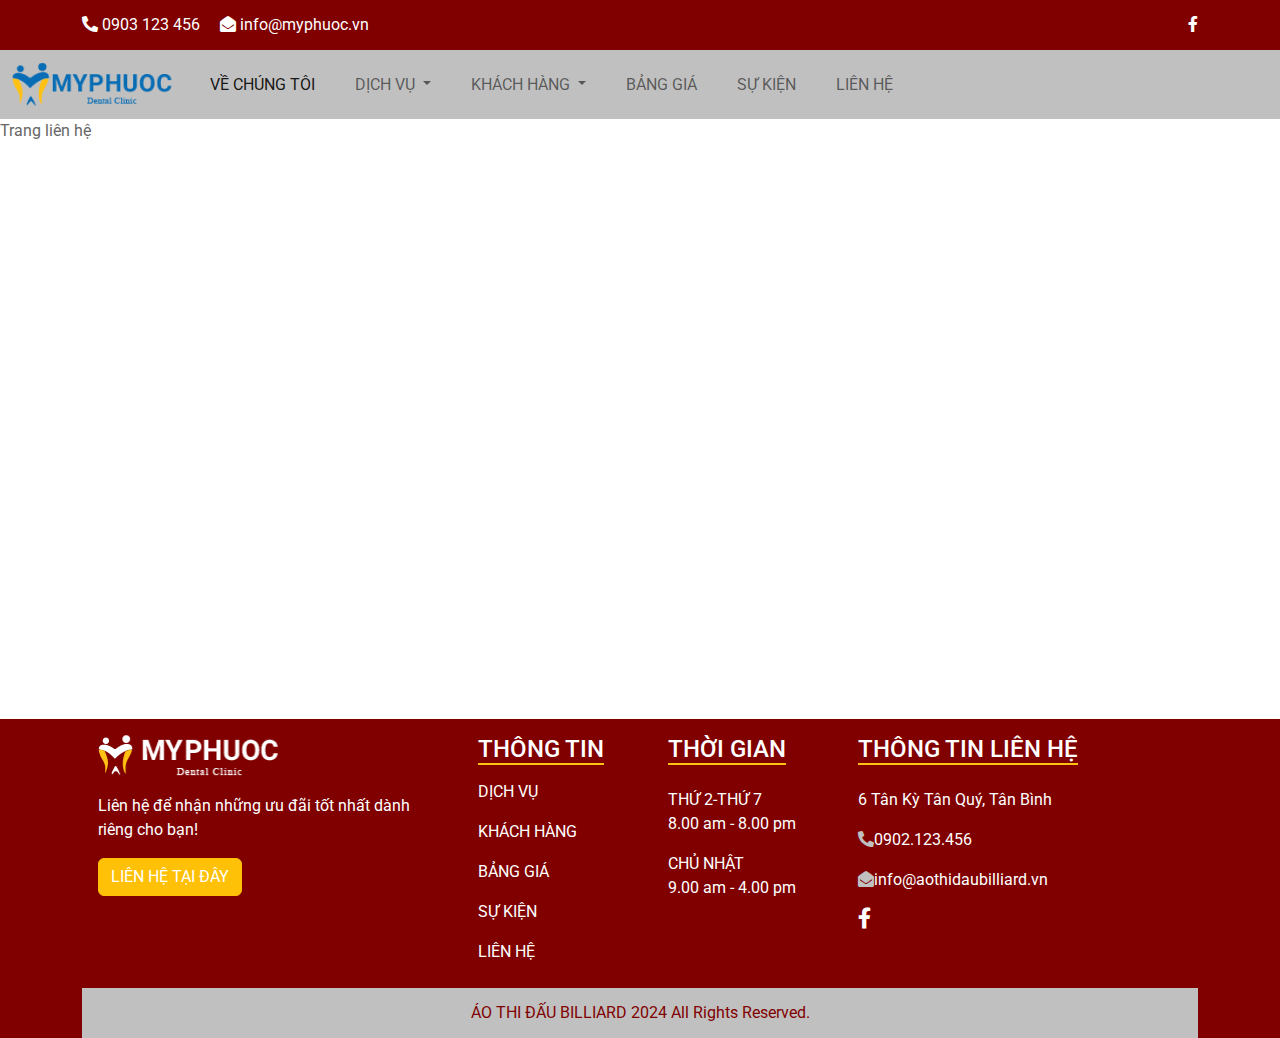
<file: index.html>
<!doctype html>
<html>
<head>
<meta charset="utf-8">
	<meta name="viewport" content="width=device-width, initial-scale=1">

<title>Nha khoa My Phuoc</title>
	<link rel="stylesheet" href="images/TITLE-ICON.png" type="image/x-icon">
	<link rel="stylesheet" href="css/all.min.css">
	<link rel="stylesheet" href="css/bootstrap.css">
	<link rel="stylesheet" href="css/style.css">
	<script src="js/bootstrap.bundle.min.js"></script>
</head>

<body>
	<div class="top-bar bg-primary text-light">
	<div class="container d-flex justify-content-between">
		<span>
		<i class="fas fa-phone-alt"></i> 0903 123 456 <i class="fas fa-envelope-open ms-3"></i> info@myphuoc.vn
		</span>
		<span><a href="#"><i class="fab fa-facebook-f"></i></a></span>
		
		</div>
	</div>
	<nav class="navbar navbar-expand-lg bg-secondary">
  <div class="container-fluid">
    <a class="navbar-brand" href="lienhe.html"><img src="images/LOGO 2 MPHUOCHC 1.png" alt=""></a>
    <button class="navbar-toggler" type="button" data-bs-toggle="collapse" data-bs-target="#navbarSupportedContent" aria-controls="navbarSupportedContent" aria-expanded="false" aria-label="Toggle navigation">
      <span class="navbar-toggler-icon"></span>
    </button>
    <div class="collapse navbar-collapse" id="navbarSupportedContent">
      <ul class="navbar-nav me-auto mb-2 mb-lg-0">
        <li class="nav-item">
          <a class="nav-link active" aria-current="page" href="#">VỀ CHÚNG TÔI</a>
        </li>
        
        <li class="nav-item dropdown">
          <a class="nav-link dropdown-toggle" href="#" role="button" data-bs-toggle="dropdown" aria-expanded="false">
            DỊCH VỤ
          </a>
          <ul class="dropdown-menu">
            <li><a class="dropdown-item" href="#">THIẾT KẾ THEO YÊU CẦU</a></li>
			  <li><a class="dropdown-item" href="#">ĐẶT SỐ LƯỢNG LỚN</a></li>
            <li><a class="dropdown-item" href="#">IN CÁC LOẠI ÁO</a></li>
			  <li><a class="dropdown-item" href="#">CÁC MẪU CÓ SẴN</a></li>
			  <li><a class="dropdown-item" href="#">BÁO GIÁ</a></li>
          </ul>
        </li>
		  <li class="nav-item dropdown">
          <a class="nav-link dropdown-toggle" href="#" role="button" data-bs-toggle="dropdown" aria-expanded="false">
            KHÁCH HÀNG
          </a>
          <ul class="dropdown-menu">
            <li><a class="dropdown-item" href="#">HÌNH ẢNH</a></li>
			  <li><a class="dropdown-item" href="#">FEEDBACK</a></li>
          </ul>
        </li>
        <li class="nav-item">
          <a class="nav-link" href="#">BẢNG GIÁ</a>
        </li>
		  <li class="nav-item">
          <a class="nav-link" href="#">SỰ KIỆN</a>
        </li>
		  <li class="nav-item">
          <a class="nav-link" href="lienhe.html">LIÊN HỆ</a>
        </li>
      </ul>
    </div>
  </div>
</nav>
	<!--xong nav-->
	<main>Trang liên hệ</main>
	<footer class="bg-primary text-light">
		<div class="container">
		<div class="row">
			<div class="col-12 col-sm-6 col-md-6 col-lg-4">
			<div class="p-3">
				<a href="#"><img src="images/logo_footer.png" alt=""></a>
				<p class="pt-3">Liên hệ để nhận những ưu đãi tốt nhất dành riêng cho bạn! </p>
				<button type="button" class="btn btn-warning text-light" >LIÊN HỆ TẠI ĐÂY</button>
				
				</div>
			</div>
			<div class="col-12 col-sm-6 col-md-6 col-lg-2">
			<div class="p-3">
				<h4><span class="gach-chan">THÔNG TIN</span></h4>
				<ul class="navbar-nav">
					<li class="nav-item"><a href="#" class="nav-link">DỊCH VỤ</a></li>
					<li class="nav-item"><a href="#" class="nav-link">KHÁCH HÀNG</a></li>
					<li class="nav-item"><a href="#" class="nav-link">BẢNG GIÁ</a></li>
					<li class="nav-item"><a href="#" class="nav-link">SỰ KIỆN</a></li>
					<li class="nav-item"><a href="#" class="nav-link">LIÊN HỆ</a></li>
				
				</ul>
				</div>
			</div>
			<div class="col-12 col-sm-6 col-md-6 col-lg-2">
			<div class="p-3">
				<h4><span class="gach-chan">THỜI GIAN</span></h4>
				<p class="pt-3">THỨ 2-THỨ 7 <br>
					8.00 am - 8.00 pm
				</p>
				<p>CHỦ NHẬT <br>
					9.00 am - 4.00 pm
				</p>
				</div>
			</div>
			<div class="col-12 col-sm-6 col-md-6 col-lg-4">
			<div class="p-3">
				<h4><span class="gach-chan">THÔNG TIN LIÊN HỆ</span></h4>
				<p class="pt-3"><i class="fas fa-map-marke-alt text-warning"></i>6 Tân Kỳ Tân Quý, Tân Bình </p>
				<p><i class="fas fa-phone-alt text-warning"></i>0902.123.456</p>
				<p><i class="fas fa-envelope-open text-warning"></i>info@aothidaubilliard.vn</p>
				<a href="#"><i class="fab fa-facebook-f fa-lg"></i></a>
				</div>
			</div>
			</div>
		<div class="bottom-bar bg-warning text-primary">
			<p class="text-center">ÁO THI ĐẤU BILLIARD 2024 All Rights Reserved.</p>
			</div>
		</div>
	
	
	
	
	
	
	
	
	
	</footer>
	
	
	
</body>
</html>
</file>
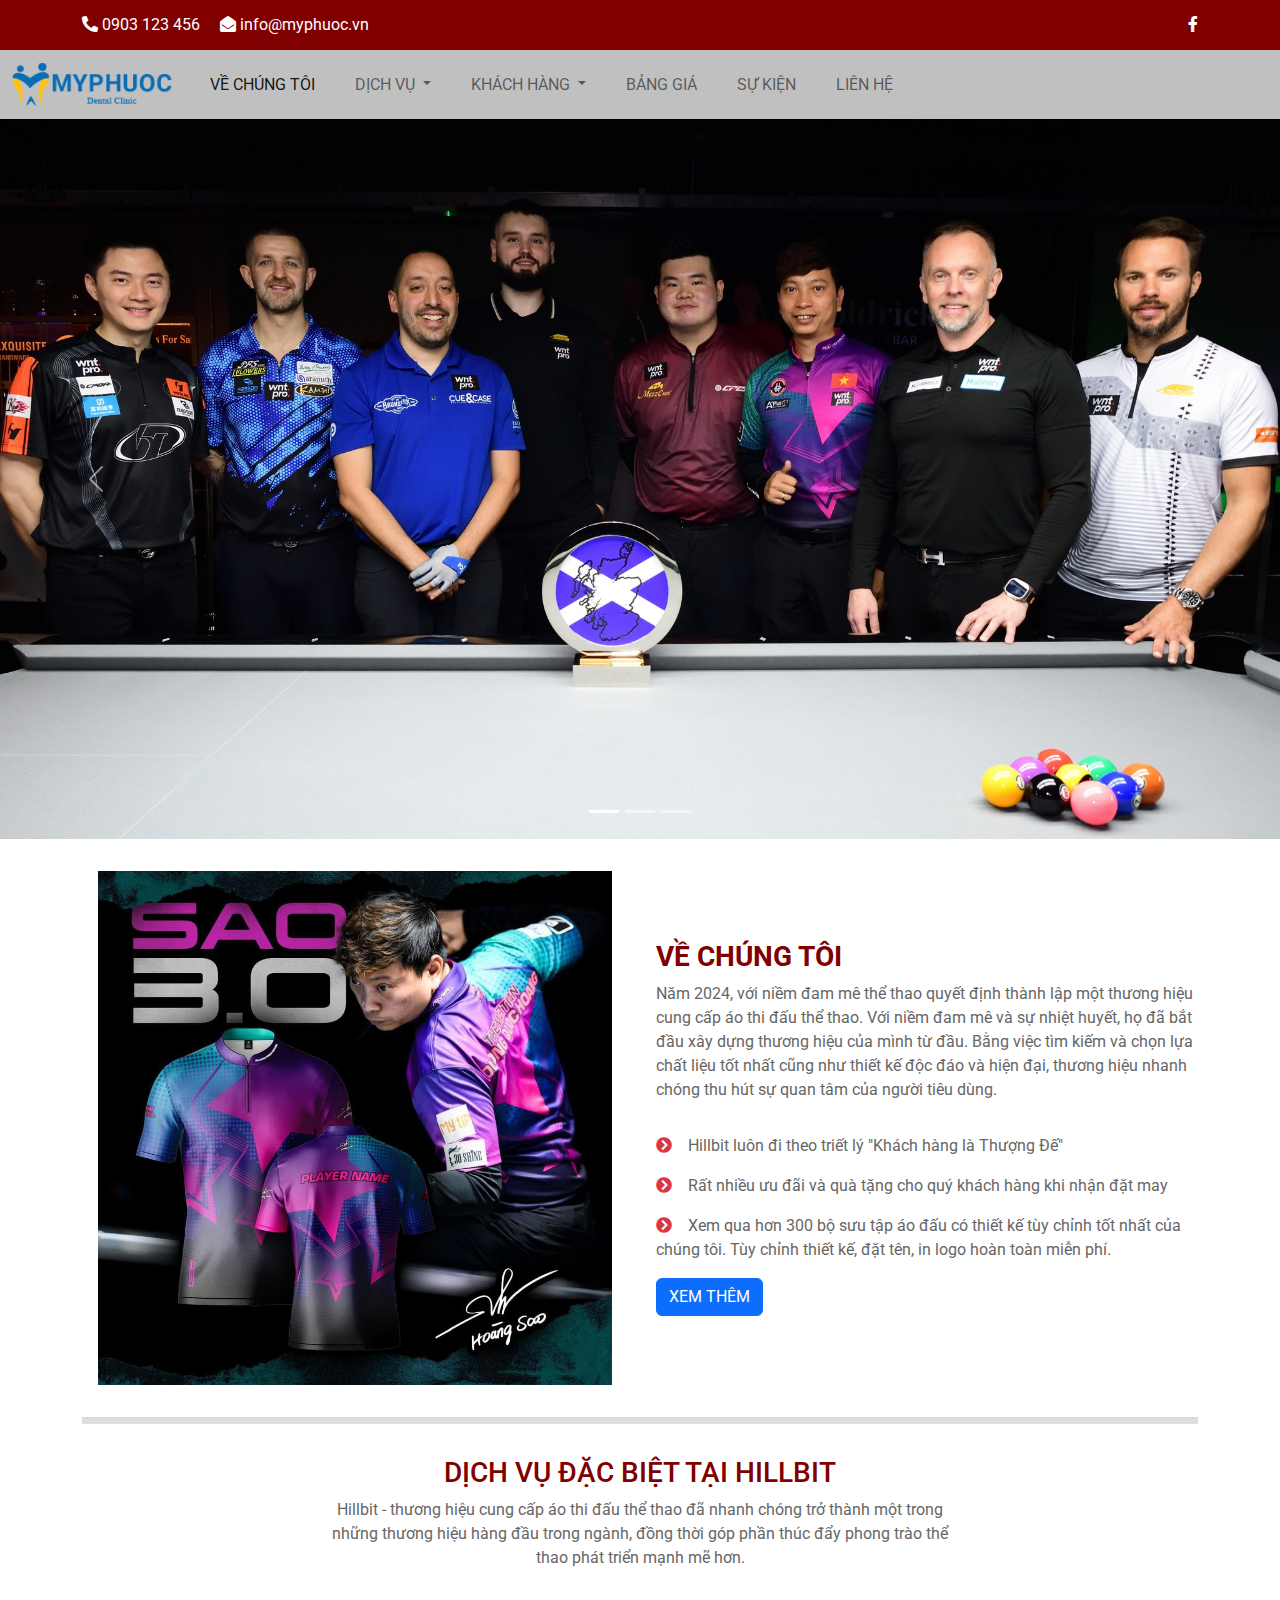
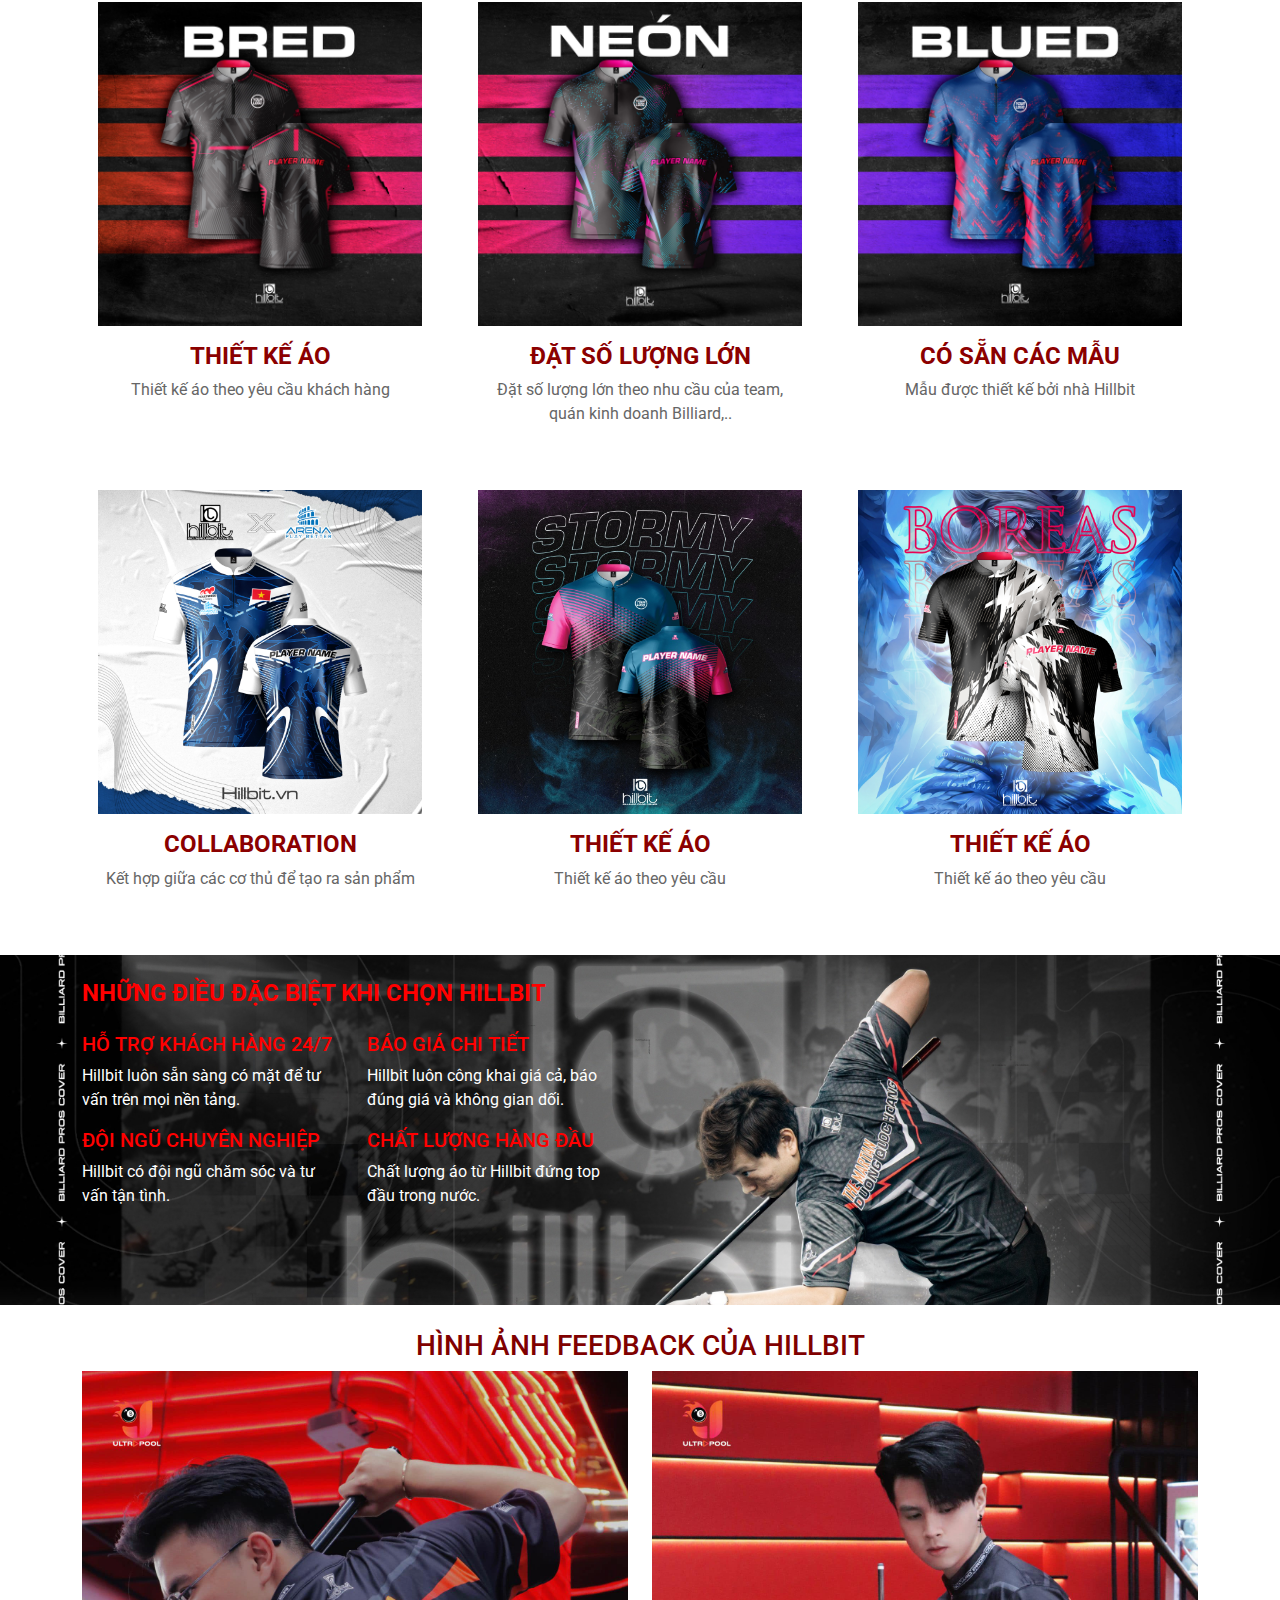
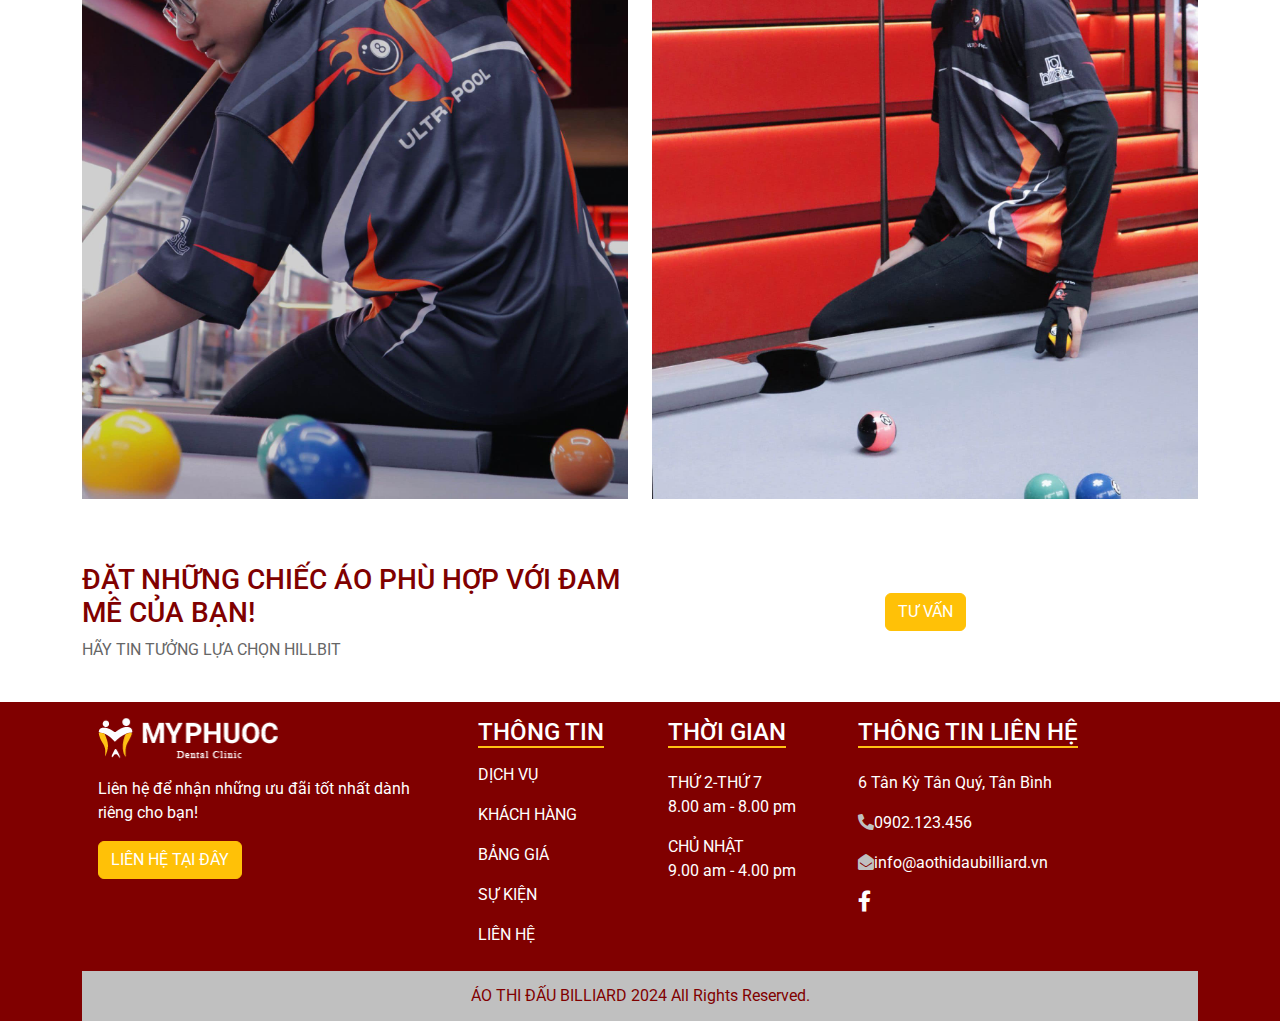
<file: indx.html>
<!doctype html>
<html>
<head>
<meta charset="utf-8">
<meta name="viewport" content="width=device-width, initial-scale=1">
<title>Hillbit</title>
<link rel="stylesheet" href="images/TITLE-ICON.png" type="image/x-icon">
<link rel="stylesheet" href="css/all.min.css">
<link rel="stylesheet" href="css/bootstrap.css">
<link rel="stylesheet" href="css/style.css">
	<link rel="stylesheet" href="css/owl.carousel.css">
	<link rel="stylesheet" href="css/owl.theme.default.css">
<script src="js/bootstrap.bundle.min.js"></script>
</head>

<body>
<div class="top-bar bg-primary text-light">
  <div class="container d-flex justify-content-between"> <span> <i class="fas fa-phone-alt"></i> 0903 123 456 <i class="fas fa-envelope-open ms-3"></i> info@myphuoc.vn </span> <span><a href="#"><i class="fab fa-facebook-f"></i></a></span> </div>
</div>
<nav class="navbar navbar-expand-lg bg-secondary">
  <div class="container-fluid"> <a class="navbar-brand" href="#"><img src="images/LOGO 2 MPHUOCHC 1.png" alt=""></a>
    <button class="navbar-toggler" type="button" data-bs-toggle="collapse" data-bs-target="#navbarSupportedContent" aria-controls="navbarSupportedContent" aria-expanded="false" aria-label="Toggle navigation"> <span class="navbar-toggler-icon"></span> </button>
    <div class="collapse navbar-collapse" id="navbarSupportedContent">
      <ul class="navbar-nav me-auto mb-2 mb-lg-0">
        <li class="nav-item"> <a class="nav-link active" aria-current="page" href="#">VỀ CHÚNG TÔI</a> </li>
        <li class="nav-item dropdown"> <a class="nav-link dropdown-toggle" href="#" role="button" data-bs-toggle="dropdown" aria-expanded="false"> DỊCH VỤ </a>
          <ul class="dropdown-menu">
            <li><a class="dropdown-item" href="#">THIẾT KẾ THEO YÊU CẦU</a></li>
            <li><a class="dropdown-item" href="#">ĐẶT SỐ LƯỢNG LỚN</a></li>
            <li><a class="dropdown-item" href="#">IN CÁC LOẠI ÁO</a></li>
            <li><a class="dropdown-item" href="#">CÁC MẪU CÓ SẴN</a></li>
            <li><a class="dropdown-item" href="#">BÁO GIÁ</a></li>
          </ul>
        </li>
        <li class="nav-item dropdown"> <a class="nav-link dropdown-toggle" href="#" role="button" data-bs-toggle="dropdown" aria-expanded="false"> KHÁCH HÀNG </a>
          <ul class="dropdown-menu">
            <li><a class="dropdown-item" href="#">HÌNH ẢNH FEEDBACK</a></li>
            <li><a class="dropdown-item" href="#">CHÍNH SÁCH BẢO HÀNH</a></li>
			  <li><a class="dropdown-item" href="#">HƯỚNG DẪN MUA HÀNG VÀ THANH TOÁN</a></li>
          </ul>
        </li>
        <li class="nav-item"> <a class="nav-link" href="#">BẢNG GIÁ</a> </li>
        <li class="nav-item"> <a class="nav-link" href="#">SỰ KIỆN</a> </li>
        <li class="nav-item"> <a class="nav-link" href="#">LIÊN HỆ</a> </li>
      </ul>
    </div>
  </div>
</nav>
<!--xong nav-->
	
	
<div id="carouselExampleIndicators" class="carousel slide" data-bs-ride="true">
  <div class="carousel-indicators">
    <button type="button" data-bs-target="#carouselExampleIndicators" data-bs-slide-to="0" class="active" aria-current="true" aria-label="Slide 1"></button>
    <button type="button" data-bs-target="#carouselExampleIndicators" data-bs-slide-to="1" aria-label="Slide 2"></button>
    <button type="button" data-bs-target="#carouselExampleIndicators" data-bs-slide-to="2" aria-label="Slide 3"></button>
  </div>
  <div class="carousel-inner">
    <div class="carousel-item active"> <img src="images/440423873_965350148579381_1224416045426023534_n.jpg" class="d-block w-100" alt="..."> </div>
    <div class="carousel-item"> <img src="images/giai-World-Pool-Masters-2.jpeg" class="d-block w-100" alt="..."> </div>
    <div class="carousel-item"> <img src="images/quoc-hoang-jpeg-1714863699-171-3273-7356-1714863842.jpg" class="d-block w-100" alt="..."> </div>
  </div>
  <button class="carousel-control-prev" type="button" data-bs-target="#carouselExampleIndicators" data-bs-slide="prev"> <span class="carousel-control-prev-icon" aria-hidden="true"></span> <span class="visually-hidden">Previous</span> </button>
  <button class="carousel-control-next" type="button" data-bs-target="#carouselExampleIndicators" data-bs-slide="next"> <span class="carousel-control-next-icon" aria-hidden="true"></span> <span class="visually-hidden">Next</span> </button>
</div>
<main>
<section id="about" class="my-3">
	<div class="container">
	<div class="row d-flex align-items-center">
		<div class="col-xl-6">
		<div class="p-3">
			<img src="images/427984327_295758593607257_7405995413727666699_n.jpg" alt="" class="img-fluid">
			</div>
		</div>
		<div class="col-xl-6 p-3">
		<h3 class="text-primary"><b>VỀ CHÚNG TÔI</b></h3>
			<p>Năm 2024, với niềm đam mê thể thao quyết định thành lập một thương hiệu cung cấp áo thi đấu thể thao. Với niềm đam mê và sự nhiệt huyết, họ đã bắt đầu xây dựng thương hiệu của mình từ đầu. Bằng việc tìm kiếm và chọn lựa chất liệu tốt nhất cũng như thiết kế độc đáo và hiện đại, thương hiệu nhanh chóng thu hút sự quan tâm của người tiêu dùng.</p>
			<p class="pt-3"><i class="fas fa-chevron-circle-right text-danger me-3"></i>Hillbit luôn đi theo triết lý "Khách hàng là Thượng Đế"</p>
			<p><i class="fas fa-chevron-circle-right text-danger me-3"></i>Rất nhiều ưu đãi và quà tặng cho quý khách hàng khi nhận đặt may</p>
			<p><i class="fas fa-chevron-circle-right text-danger me-3"></i>Xem qua hơn 300 bộ sưu tập áo đấu có thiết kế tùy chỉnh tốt nhất của chúng tôi. Tùy chỉnh thiết kế, đặt tên, in logo hoàn toàn miễn phí.</p>
			<button type="button" class="btn btn-primary">XEM THÊM</button>
		</div>
		</div>
		<hr style="height: 7px;background-color: gray">
	</div>
	</section>	
	<section id="service">
	<div class="container py-3">
		<div class="row d-flex justify-content-center">
		<div class="col-lg-7 text-center">
			<h3 class="text-primary">DỊCH VỤ ĐẶC BIỆT TẠI HILLBIT</h3>
			<p>Hillbit - thương hiệu cung cấp áo thi đấu thể thao đã nhanh chóng trở thành một trong những thương hiệu hàng đầu trong ngành, đồng thời góp phần thúc đẩy phong trào thể thao phát triển mạnh mẽ hơn.</p>
			</div>
		</div>
		<div class="row">
		<div class="col-12 col-sm-6 col-md-6 col-lg-4 mb-3">
			<div class="bg-light text-center p-3" >
			<img src="images/440937217_287381084445008_2234551681702307299_n.jpg" alt="" class="img-fluid">
				<h4 class="pt-3"><a href="#"><b>THIẾT KẾ ÁO</b></a></h4>
				<p>Thiết kế áo theo yêu cầu khách hàng</p>
			</div>
			</div>
			<div class="col-12 col-sm-6 col-md-6 col-lg-4 mb-3">
			<div class="bg-light text-center p-3" >
			<img src="images/440942842_287381104445006_5805465124764395758_n.jpg" alt="" class="img-fluid">
				<h4 class="pt-3"><a href="#"><b>ĐẶT SỐ LƯỢNG LỚN</b></a></h4>
				<p>Đặt số lượng lớn theo nhu cầu của team, quán kinh doanh Billiard,..</p>
			</div>
			</div>
			<div class="col-12 col-sm-6 col-md-6 col-lg-4 mb-3">
			<div class="bg-light text-center p-3" >
			<img src="images/440943481_287381107778339_2929892735898800266_n.jpg" alt="" class="img-fluid">
				<h4 class="pt-3"><a href="#"><b>CÓ SẴN CÁC MẪU</b></a></h4>
				<p>Mẫu được thiết kế bởi nhà Hillbit</p>
			</div>
			</div>
			<div class="col-12 col-sm-6 col-md-6 col-lg-4 mb-3">
			<div class="bg-light text-center p-3" >
			<img src="images/421119976_224078214108629_5211732192565865012_n.jpg" alt="" class="img-fluid">
				<h4 class="pt-3"><a href="#"><b>COLLABORATION</b></a></h4>
				<p>Kết hợp giữa các cơ thủ để tạo ra sản phẩm</p>
			</div>
			</div>
			<div class="col-12 col-sm-6 col-md-6 col-lg-4 mb-3">
			<div class="bg-light text-center p-3" >
			<img src="images/434829662_270545346128582_8825657182346729415_n.jpg" alt="" class="img-fluid">
				<h4 class="pt-3"><a href="#"><b>THIẾT KẾ ÁO</b></a></h4>
				<p>Thiết kế áo theo yêu cầu</p>
			</div>
			</div>
			<div class="col-12 col-sm-6 col-md-6 col-lg-4 mb-3">
			<div class="bg-light text-center p-3" >
			<img src="images/419496780_220417081141409_5475092738868199558_n.jpg" alt="" class="img-fluid">
				<h4 class="pt-3"><a href="#"><b>THIẾT KẾ ÁO</b></a></h4>
				<p>Thiết kế áo theo yêu cầu</p>
			</div>
			</div>
		</div>
		</div>
	</section>
	<section id="why">
	<div class="container">
		<div class="row pt-4">
			<div class="col-lg-6">
			<h4 class="text-info"><b>NHỮNG ĐIỀU ĐẶC BIỆT KHI CHỌN HILLBIT</b></h4>
				<div class="row pt-3">
				<div class="col-lg-6">
					<h5 class="text-info">HỖ TRỢ KHÁCH HÀNG 24/7</h5>
					<p class="text-success">Hillbit luôn sẵn sàng có mặt để tư vấn trên mọi nền tảng.</p>
					</div>
					<div class="col-lg-6">
					<h5 class="text-info">BÁO GIÁ CHI TIẾT</h5>
						<p class="text-success">Hillbit luôn công khai giá cả, báo đúng giá và không gian dối.</p>
					</div>
				</div>
		
		<div class="row">
		<div class="col-lg-6">
			<h5 class="text-info">ĐỘI NGŨ CHUYÊN NGHIỆP</h5>
			<p class="text-success">Hillbit có đội ngũ chăm sóc và tư vấn tận tình.</p>
			</div>
			<div class="col-lg-6">
			<h5 class="text-info">CHẤT LƯỢNG HÀNG ĐẦU</h5>
				<p class="text-success">Chất lượng áo từ Hillbit đứng top đầu trong nước.</p>
			</div>
		</div>
			
			
		</div>
				</div>
		
		</div>
	</section>
	<section id="client" class="py-4">
	<div class="container">
		<div class="row d-flex justify-content-center" >
		<div class="col-lg-6 text-center">
			<h3 class="text-primary">HÌNH ẢNH FEEDBACK CỦA HILLBIT</h3>
			
			</div>
		</div>
		<div class="row">
		<div class="col-lg-6 mb-3">
			<div class="hinh">
			<img src="images/444923743_307914015725048_362329298343549683_n.jpg" alt="" class="img-fluid">
			</div>
			</div>
			<div class="col-lg-6 mb-3">
			<div class="hinh">
			<img src="images/447729134_307913995725050_3172277342807532803_n.jpg" alt="" class="img-fluid">
			</div>
			</div>
		</div>
		</div>
	</section>
	</main>
	<section id="tu-van" class="py-4">
	<div class="container">
		<div class="row d-flex align-items-center">
		<div class="col-lg-6">
			<h3 class="text-primary">ĐẶT NHỮNG CHIẾC ÁO PHÙ HỢP VỚI ĐAM MÊ CỦA BẠN!</h3>
			<p>HÃY TIN TƯỞNG LỰA CHỌN HILLBIT</p>
			</div>
			<div class="col-lg-6 text-center">
			<p><button type="button" class="btn btn-warning text-light">TƯ VẤN</button></p>
			</div>
		</div>
		</div>
	</section>
	
	
<footer class="bg-primary text-light">
  <div class="container">
    <div class="row">
      <div class="col-12 col-sm-6 col-md-6 col-lg-4">
        <div class="p-3"> <a href="#"><img src="images/logo_footer.png" alt=""></a>
          <p class="pt-3">Liên hệ để nhận những ưu đãi tốt nhất dành riêng cho bạn! </p>
          <button type="button" class="btn btn-warning text-light" >LIÊN HỆ TẠI ĐÂY</button>
        </div>
      </div>
      <div class="col-12 col-sm-6 col-md-6 col-lg-2">
        <div class="p-3">
          <h4><span class="gach-chan">THÔNG TIN</span></h4>
          <ul class="navbar-nav">
            <li class="nav-item"><a href="#" class="nav-link">DỊCH VỤ</a></li>
            <li class="nav-item"><a href="#" class="nav-link">KHÁCH HÀNG</a></li>
            <li class="nav-item"><a href="#" class="nav-link">BẢNG GIÁ</a></li>
            <li class="nav-item"><a href="#" class="nav-link">SỰ KIỆN</a></li>
            <li class="nav-item"><a href="#" class="nav-link">LIÊN HỆ</a></li>
          </ul>
        </div>
      </div>
      <div class="col-12 col-sm-6 col-md-6 col-lg-2">
        <div class="p-3">
          <h4><span class="gach-chan">THỜI GIAN</span></h4>
          <p class="pt-3">THỨ 2-THỨ 7 <br>
            8.00 am - 8.00 pm </p>
          <p>CHỦ NHẬT <br>
            9.00 am - 4.00 pm </p>
        </div>
      </div>
      <div class="col-12 col-sm-6 col-md-6 col-lg-4">
        <div class="p-3">
          <h4><span class="gach-chan">THÔNG TIN LIÊN HỆ</span></h4>
          <p class="pt-3"><i class="fas fa-map-marke-alt text-warning"></i>6 Tân Kỳ Tân Quý, Tân Bình </p>
          <p><i class="fas fa-phone-alt text-warning"></i>0902.123.456</p>
          <p><i class="fas fa-envelope-open text-warning"></i>info@aothidaubilliard.vn</p>
          <a href="#"><i class="fab fa-facebook-f fa-lg"></i></a> </div>
      </div>
    </div>
    <div class="bottom-bar bg-warning text-primary">
      <p class="text-center">ÁO THI ĐẤU BILLIARD 2024 All Rights Reserved.</p>
    </div>
  </div>
</footer>
	<script src="js/jquery-3.6.0.min.js"></script>
	<script src="js/owl.carousel.js"></script>
	<script src="js/control.js"></script>
	
	
	
	
	
	
	
	
	
	
</body>
</html>
</file>
<file: css/style.css>
@charset "utf-8";
/* CSS Document */
@import url('https://fonts.googleapis.com/css2?family=Roboto&display=swap');
.roboto-regular {
  font-family: "Roboto", sans-serif;
  font-weight: 400;
  font-style: normal;
}
body {
	font-family: "Roboto",sans-serif; font-size: 16px; color: #666666;margin: 0
}
.top-bar{
	height: 50px;line-height: 50px
}
.top-bar a{
	color: white
}
.top-bar a:hover{
	color: #FFC113
}
.navbar .navbar-nav .nav-item .nav-link:hover{
	color: darkred
}
.navbar .navbar-nav .nav-item .nav-link {
	padding: 10px 20px
}
.navbar .navbar-nav .nav-item .dropdown-menu{
	background-color: #056CB6; padding-top: 0; padding-bottom: 0
}
.navbar .navbar-nav .nav-item .dropdown-menu .dropdown-item{
	color: dimgray
}
.navbar .navbar-nav .nav-item .dropdown-menu li{
	color: white
}
.navbar .navbar-nav .nav-item .dropdown-menu .dropdown-item:hover{
	background-color: #FFC113
}
main {
	min-height: 600px
}
.gach-chan {
	border-bottom: 2px solid #FFC113
}
footer .navbar-nav .nav-item .nav-link:hover{
	color: #FFC113
}
footer a{
	color: white
}
footer a:hover{
	color: #FFC113
}
.bottom-bar{
	height: 50px; line-height: 50px
}
#service a{
	text-decoration: none; color: darkred
}
#service a:hover{
	color: #FFC113
}
#why {
	width: 100%; min-height: 350px; background-image: url("../images/400683613_180341985148919_6582478097946714531_n.jpg");background-repeat: no-repeat; background-size: cover;background-position: center top
}
</file>
